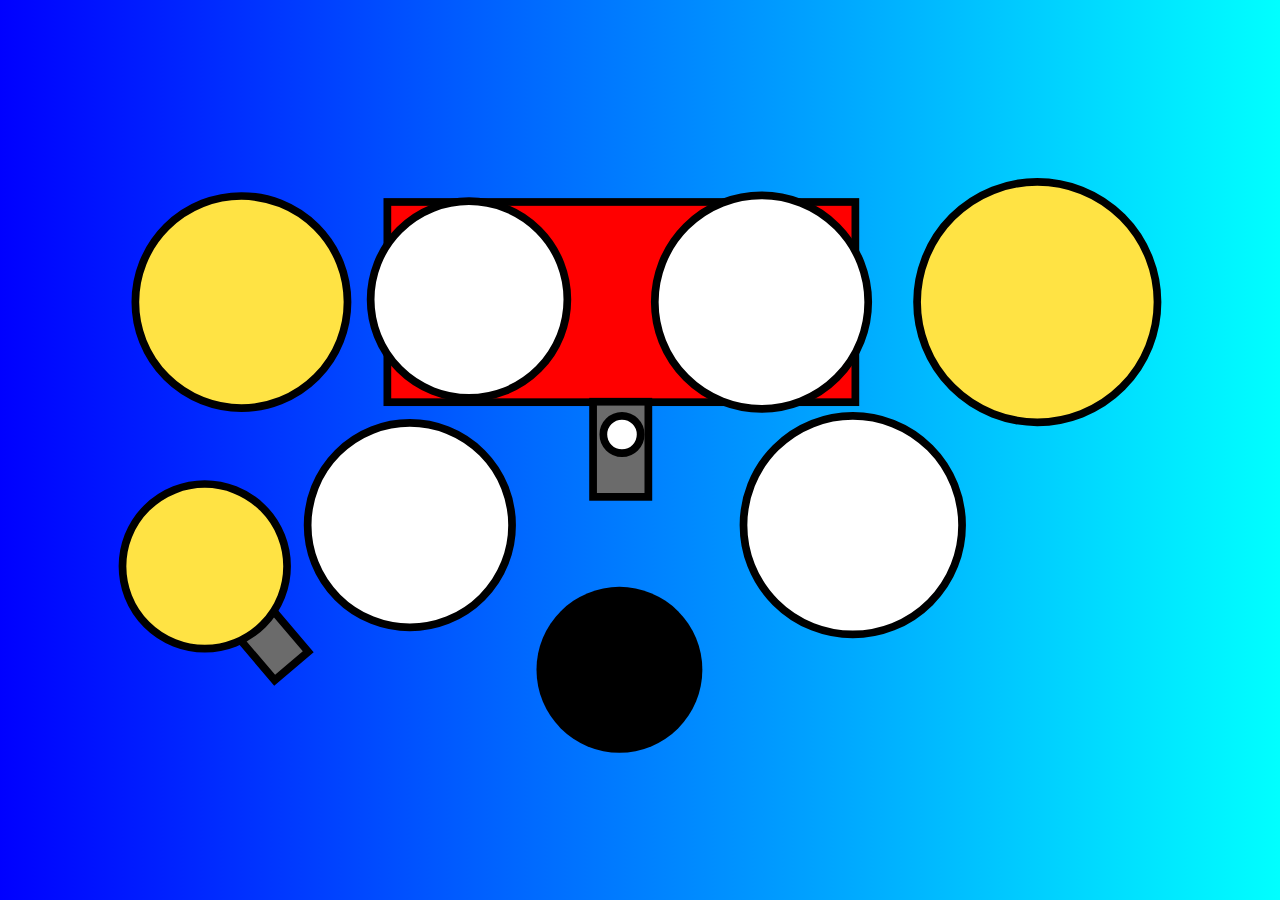
<file: index.html>
<html>

<head>
    <meta charset="UTF-8">
    <meta name="viewport" content="width=device-width, initial-scale=1.0">
    <title>Drum Kit</title>
    <link rel="shortcut icon" href="./assets/favicon/drumsticks.png" type="image/x-icon">
    <link rel="stylesheet" href="./assets/css/app.css">
</head>

<body>
    <div>
        <svg viewBox="415 0 850 700">
            <g>
            <rect fill="#fff" y="-1" x="-1" />
            <g display="none" y="0" x="0" height="100%" width="100%">
            <rect y="0" x="0" height="100%" width="100%" />
            </g>
            </g>
            <g>
            <g onclick="play('boom')" class="item transform" data-name="kick">
            <rect stroke="#000" height="155.706147" width="364.001787" y="157.099623" x="643.499025" stroke-width="6" fill="#ff0000" />
            <g>
            <rect height="74.000367" width="43.000213" y="312.453055" x="803.499791" stroke-width="6" stroke="#000" fill='#6b6b6b' />
            <ellipse stroke="#000" ry="14.50006" rx="14.50006" cy="337.95319" cx="825.99991" stroke-width="6" fill="#ffffff" />
            </g>
            </g>
            <ellipse onclick="play('highTom')" class="item transform" data-name="hiTom" stroke="#000" ry="76.500381" rx="76.500381" cy="232.952682" cx="706.999387" stroke-width="6" fill="#ffffff" />
            <ellipse onclick="play('snareDrum')" class="item transform" data-name="snrDrum" stroke="#000" ry="79.500394" rx="79.500394" cy="408.453517" cx="660.999033" stroke-width="6" fill="#ffffff" />
            <ellipse onclick="play('floorTom')" class="item transform" data-name="flrTom" stroke="#000" ry="85.000431" rx="85.000431" cy="408.453537" cx="1005.500802" stroke-width="6" fill="#ffffff" />
            <ellipse onclick="play('middleTom')" class="item transform" data-name="midTom" stroke="#000" ry="83.000409" rx="83.000409" cy="234.952675" cx="934.500452" stroke-width="6" fill="#ffffff" />
            <ellipse onclick="play('crashCymbal')" class="item transform" data-name="crsCymbal" stroke="#000" ry="82.500405" rx="82.500405" cy="234.952677" cx="529.998476" stroke-width="6" fill="#ffe344" />
            <ellipse onclick="play('rideCymbal')" class="item transform" data-name="rdeCymbal" stroke="#000" ry="93.500467" rx="93.500467" cy="234.952671" cx="1149.001506" stroke-width="6" fill="#ffe344" />
            <g onclick="play('hiHatCymbal')" class="item transform" data-name="highHatCymbal" >
            <rect stroke="#000" transform="rotate(-40.3469123840332
            549.8106689453123,495.55566406250006)"height="58.980545" width="34.272479" y="466.065332" x="532.67443" stroke-width="6" fill="#6b6b6b" />
            <ellipse ry="64.000318" rx="64.000318" cy="440.45369" cx="501.498297" stroke="#000" stroke-width="6" fill="#ffe344" />
            </g>
            </g>
            <ellipse ry="64.50032" rx="64.50032" cy="520.954087" cx="823.999892" stroke-width="6" />
    </svg>
    </div>
    <audio id="boom" autostart="false" src="./assets/sounds/kick.wav"></audio>
    <audio id="highTom" autostart="false" src="./assets/sounds/tom-high.wav"></audio>
    <audio id="snareDrum" autostart="false" src="./assets/sounds/snare.wav"></audio>
    <audio id="floorTom" autostart="false" src="./assets/sounds/tom-low.wav"></audio>
    <audio id="middleTom" autostart="false" src="./assets/sounds/tom-mid.wav"></audio>
    <audio id="crashCymbal" autostart="false" src="./assets/sounds/crash.wav"></audio>
    <audio id="rideCymbal" autostart="false" src="./assets/sounds/ride.wav"></audio>
    <audio id="hiHatCymbal" autostart="false" src="./assets/sounds/hihat-open.wav"></audio>

    <script src="./assets/js/app.js"></script>
</body>

</html>
</file>
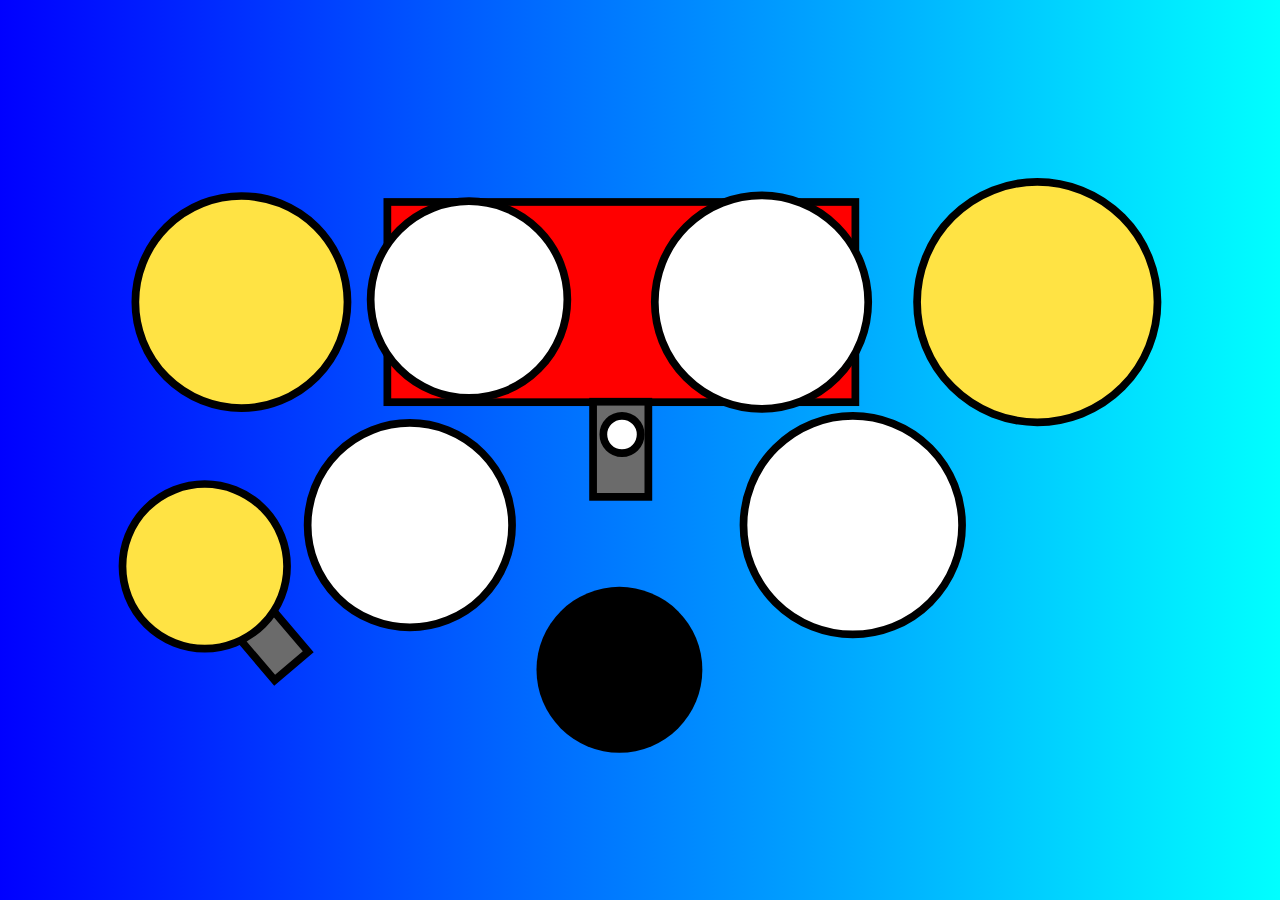
<file: app.html>
<html>

<head>
    <meta charset="UTF-8">
    <meta name="viewport" content="width=device-width, initial-scale=1.0">
    <title>Drum Kit</title>
    <link rel="shortcut icon" href="drumsticks.png" type="image/x-icon">
    <link rel="stylesheet" href="app.css">
</head>

<body>
    <div>
        <svg viewBox="415 0 850 700">
            <g>
            <rect fill="#fff" y="-1" x="-1" />
            <g display="none" y="0" x="0" height="100%" width="100%">
            <rect y="0" x="0" height="100%" width="100%" />
            </g>
            </g>
            <g>
            <g onclick="play()" class = "kick">
            <rect stroke="#000" height="155.706147" width="364.001787" y="157.099623" x="643.499025" stroke-width="6" fill="#ff0000" />
            <g>
            <rect height="74.000367" width="43.000213" y="312.453055" x="803.499791" stroke-width="6" stroke="#000" fill='#6b6b6b' />
            <ellipse stroke="#000" ry="14.50006" rx="14.50006" cy="337.95319" cx="825.99991" stroke-width="6" fill="#ffffff" />
            </g>
            </g>
            <ellipse onclick="play2()" class="hiTom" stroke="#000" ry="76.500381" rx="76.500381" cy="232.952682" cx="706.999387" stroke-width="6" fill="#ffffff" />
            <ellipse onclick="play3()" class="snrDrum" stroke="#000" ry="79.500394" rx="79.500394" cy="408.453517" cx="660.999033" stroke-width="6" fill="#ffffff" />
            <ellipse onclick="play4()" class="flrTom" stroke="#000" ry="85.000431" rx="85.000431" cy="408.453537" cx="1005.500802" stroke-width="6" fill="#ffffff" />
            <ellipse onclick="play5()" class="midTom" stroke="#000" ry="83.000409" rx="83.000409" cy="234.952675" cx="934.500452" stroke-width="6" fill="#ffffff" />
            <ellipse onclick="play6()" class="crsCymbal" stroke="#000" ry="82.500405" rx="82.500405" cy="234.952677" cx="529.998476" stroke-width="6" fill="#ffe344" />
            <ellipse onclick="play7()" class="rdeCymbal" stroke="#000" ry="93.500467" rx="93.500467" cy="234.952671" cx="1149.001506" stroke-width="6" fill="#ffe344" />
            <g onclick="play8()" class="highHatCymbal" >
            <rect stroke="#000" transform="rotate(-40.3469123840332
            549.8106689453123,495.55566406250006)"height="58.980545" width="34.272479" y="466.065332" x="532.67443" stroke-width="6" fill="#6b6b6b" />
            <ellipse ry="64.000318" rx="64.000318" cy="440.45369" cx="501.498297" stroke="#000" stroke-width="6" fill="#ffe344" />
            </g>
            </g>
            <ellipse ry="64.50032" rx="64.50032" cy="520.954087" cx="823.999892" stroke-width="6" />
    </svg>
    </div>
    <audio id="boom" autostart="false" src="kick.wav"></audio>
    <audio id="highTom" autostart="false" src="tom-high.wav"></audio>
    <audio id="snareDrum" autostart="false" src="snare.wav"></audio>
    <audio id="floorTom" autostart="false" src="tom-low.wav"></audio>
    <audio id="middleTom" autostart="false" src="tom-mid.wav"></audio>
    <audio id="crashCymbal" autostart="false" src="crash.wav"></audio>
    <audio id="rideCymbal" autostart="false" src="ride.wav"></audio>
    <audio id="hiHatCymbal" autostart="false" src="hihat-open.wav"></audio>

    <script src="app.js"></script>
</body>

</html>
</file>
<file: assets/css/app.css>
body {
    background-image: linear-gradient(to right, blue, aqua);
}

svg {
    transform: translate(-50%, -50%);
    top: 50%;
    left: 50%;
    position: absolute;
    max-height: 2350px;
    max-width: 2700px;
    width: 100%;
    height: 100%;
}

.popKick {
    transform: scale(1.04);
    transform-origin: 100% 35%;
    -webkit-transform-origin: 100% 35%;
    -moz-transform-origin: 100% 35%;
    -ms-transform-origin: 100% 35%;
    -o-transform-origin: 100% 35%;
}

.pophiTom {
    transform: scale(1.05);
    transform-origin: 83% 35%;
    -webkit-transform-origin: 83% 35%;
    -moz-transform-origin: 83% 35%;
    -ms-transform-origin: 83% 35%;
    -o-transform-origin: 83% 35%;
}

.popsnrDrum {
    transform: scale(1.05);
    transform-origin: 79% 56%;
    -webkit-transform-origin: 79% 56%;
    -moz-transform-origin: 79% 56%;
    -ms-transform-origin: 79% 56%;
    -o-transform-origin: 79% 56%;
}

.popflrTom {
    transform: scale(1.05);
    transform-origin: 116% 56%;
    -webkit-transform-origin: 116% 56%;
    -moz-transform-origin: 116% 56%;
    -ms-transform-origin: 116% 56%;
    -o-transform-origin: 116% 56%;
}

.popmidTom {
    transform: scale(1.05);
    transform-origin: 112% 35%;
    -webkit-transform-origin: 112% 35%;
    -moz-transform-origin: 112% 35%;
    -ms-transform-origin: 112% 35%;
    -o-transform-origin: 112% 35%;
}

.popcrsCymbal {
    transform: scale(1.05);
    transform-origin: 65% 35%;
    -webkit-transform-origin: 65% 35%;
    -moz-transform-origin: 65% 35%;
    -ms-transform-origin: 65% 35%;
    -o-transform-origin: 65% 35%;
}

.poprdeCymbal {
    transform: scale(1.05);
    transform-origin: 136% 35%;
    -webkit-transform-origin: 136% 35%;
    -moz-transform-origin: 136% 35%;
    -ms-transform-origin: 136% 35%;
    -o-transform-origin: 136% 35%;
}

.pophighHatCymbal {
    transform: scale(1.05);
    transform-origin: 60% 60%;
    -webkit-transform-origin: 60% 60%;
    -moz-transform-origin: 60% 60%;
    -ms-transform-origin: 60% 60%;
    -o-transform-origin: 60% 60%;
}
</file>
<file: app.css>
body {
    background-image: linear-gradient(to right, blue, aqua);
}

svg {
    transform: translate(-50%, -50%);
    top: 50%;
    left: 50%;
    position: absolute;
    max-height: 2350px;
    max-width: 2700px;
    width: 100%;
    height: 100%;
}

.popKick {
    transform: scale(1.04);
    transform-origin: 100% 35%;
}

.popHT {
    transform: scale(1.05);
    transform-origin: 83% 35%;
}

.popSNR {
    transform: scale(1.05);
    transform-origin: 79% 56%;
}

.popFLR {
    transform: scale(1.05);
    transform-origin: 116% 56%;
}

.popMT {
    transform: scale(1.05);
    transform-origin: 112% 35%;
}

.popCRS {
    transform: scale(1.05);
    transform-origin: 65% 35%;
}

.popRDE {
    transform: scale(1.05);
    transform-origin: 136% 35%;
}

.popHH {
    transform: scale(1.05);
    transform-origin: 60% 60%;
}
</file>
